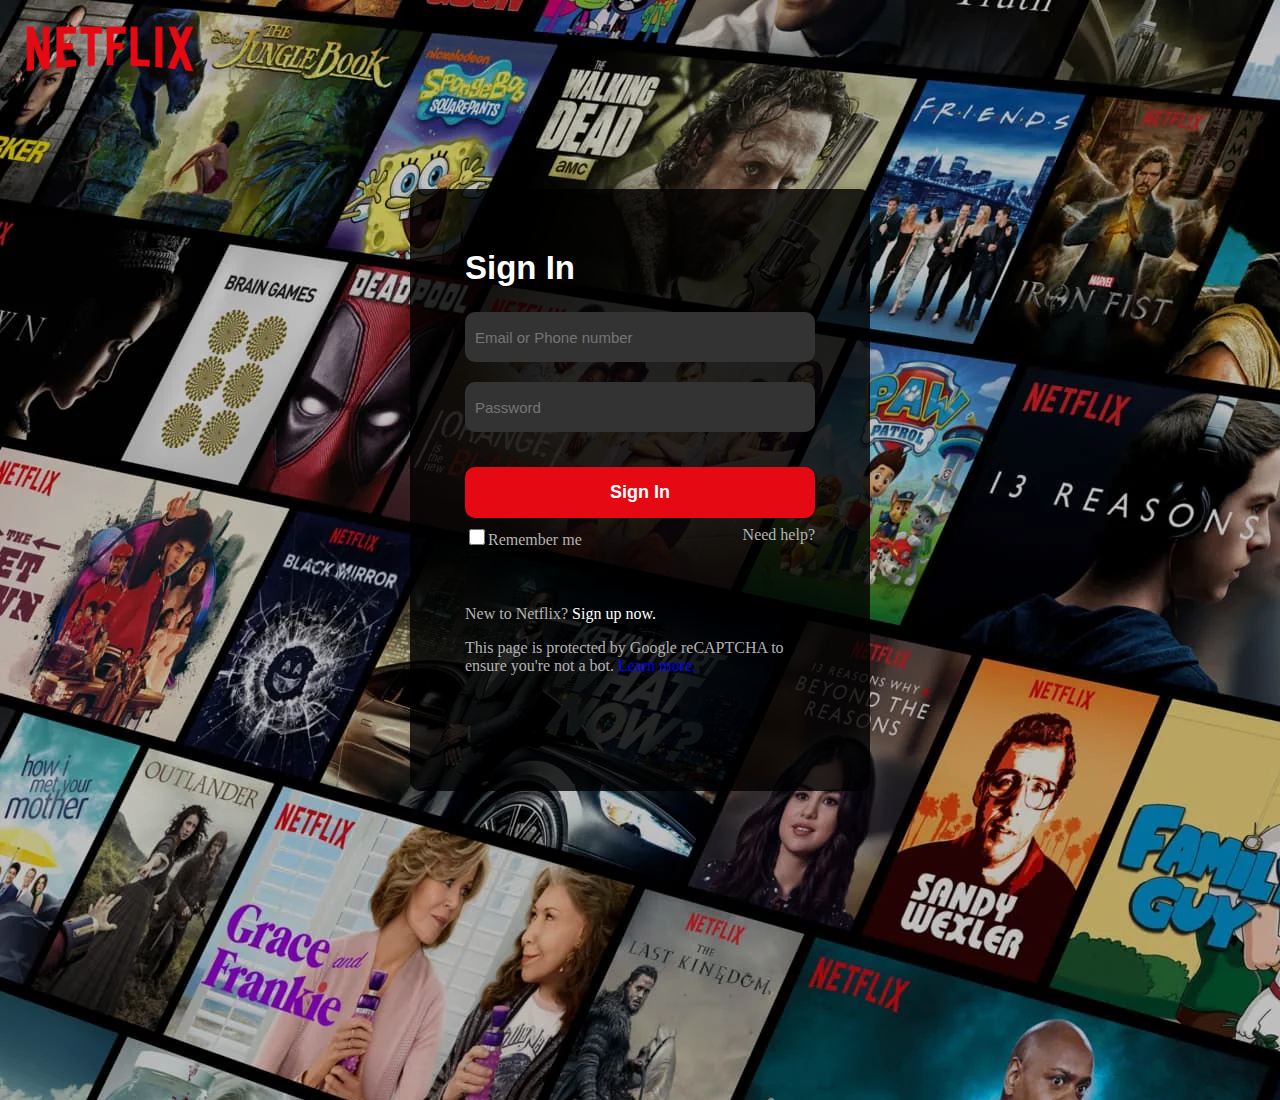
<file: index.html>
<!DOCTYPE html>
<html>
  <head>
    <title>
      Netflix Login Page
    </title>
    <link rel="stylesheet" href="netflix/index.css">
  </head>
  <body class="login-body">
      <div class="login-header">
        <a href="netflix/netflix-homepage.html"><img src="netflix/Netflix_Logo_RGB.png" alt="netflix-logo"></a>
      </div>
      <div class="login-container">
        <div class="login-container-header">
          Sign In
        </div>
        <div class="login-container-info">
          <input type="email" placeholder="Email or Phone number" required>
          <input type="password" placeholder="Password" required>
        </div>
        <div class="login-container-button">
          <button>Sign In</button>
        </div>
        <div class="login-container-help">
          <div><input class="checkbox" type="checkbox" value="yes">Remember me</div> 
          <a href="#">Need help&quest;</a>
        </div>
        <div class="login-container-signup">
          <p>New to Netflix&quest; <a href="#">Sign up now.</a></p>
          <p>This page is protected by Google reCAPTCHA to ensure you're not a bot&period; <a class="more" href="#">Learn more&period;</a></p>
        </div>
      </div>
  </body>
</html>
</file>
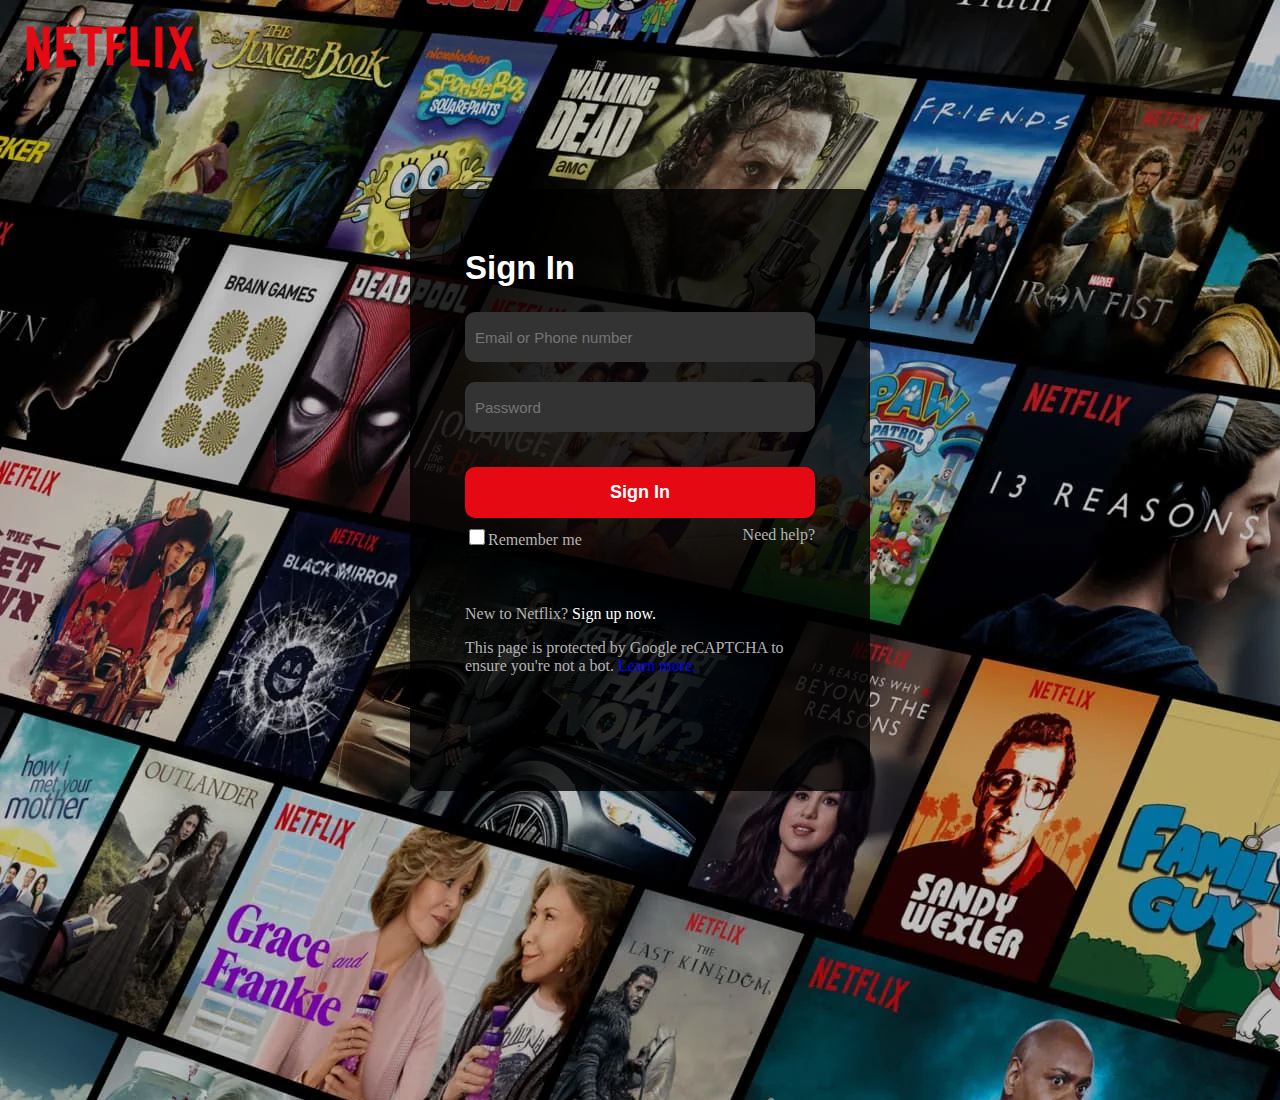
<file: netflix/index.html>
<!DOCTYPE html>
<html>
  <head>
    <title>
      Netflix Login Page
    </title>
    <link rel="stylesheet" href="./index.css">
  </head>
  <body class="login-body">
      <div class="login-header">
        <a href="./netflix-homepage.html"><img src="Netflix_Logo_RGB.png" alt="netflix-logo"></a>
      </div>
      <div class="login-container">
        <div class="login-container-header">
          Sign In
        </div>
        <div class="login-container-info">
          <input type="email" placeholder="Email or Phone number" required>
          <input type="text" placeholder="Password" required>
        </div>
        <div class="login-container-button">
          <button>Sign In</button>
        </div>
        <div class="login-container-help">
          <div><input class="checkbox" type="checkbox" value="yes">Remember me</div> 
          <a href="#">Need help&quest;</a>
        </div>
        <div class="login-container-signup">
          <p>New to Netflix&quest; <a href="#">Sign up now.</a></p>
          <p>This page is protected by Google reCAPTCHA to ensure you're not a bot&period; <a class="more" href="#">Learn more&period;</a></p>
        </div>
      </div>
  </body>
</html>
</file>
<file: netflix/index.css>
.login-body{
  margin: 0px;
  padding: 0px;
  height: 100vh;
  display: flex;
  justify-content: center;
  background-image: url(netflix-bg.webp);
  padding-bottom: 200px;
  align-items: center;
  position: relative;
}

.login-header{
  position: absolute;
  left: 5px;
  top: 5px;
  display: inline-block;
  max-height: 210px;
  max-width: 210px;
}
.login-header img{
  height: 100%;
  width: 100%;
  cursor: pointer;
}
.login-container{
  display: flex;
  flex-direction: column;
  position: relative;
  top: 40px;
  background-color: rgba(0, 0, 0,0.8);
  border-radius: 10px;
  max-width: 350px;
  padding-top: 60px;
  padding-left: 55px;
  padding-right: 55px;
  padding-bottom: 100px;
}
.login-container-header{
  font-size: 33px;
  color: white;
  font-family: Arial, Helvetica, sans-serif;
  font-weight: bold;
}
.login-container-info{
  display: grid;
  grid-template-rows: 1fr 1fr;
  row-gap: 20px;
  width: 100%;
  padding-top: 25px;
  padding-bottom: 35px;
}
.login-container-info input{
  height: 40px;
  padding: 5px 10px;
  font-size: 15px;
  background-color: rgb(51, 51, 51);
  color: white;
  border: none;
  border-radius: 10px;
}
.login-container-info input:focus{
  outline: none;
}
.login-container-info input:focus{
  border-bottom: 2px solid orange;
  border-right: 2px solid orange;
}
.login-container-button{
  width: 100%;
  margin-bottom: 8px;
}
.login-container-button button{
  width: 100%;
  font-size: 18px;
  color: white;
  font-weight: bold;
  cursor: pointer;
  border-radius: 10px;
  background-color: rgb(229, 9, 20);
  border: none;
  padding: 15px;
}
.login-container-help{
  display: flex;
  flex-direction: row;
  color: rgb(179, 179, 179);
  width: 100%;
  justify-content: space-between;
  margin-bottom: 40px;
}
.login-container-help a{
  text-decoration: none;
  color: rgb(179,179,179);
}
.login-container-help a:hover{
  text-decoration: underline 1px;         
}
.login-container-help input.checkbox{
  cursor: pointer;
  height: 16px;
  width: 16px;
}
.login-container-signup{
  width: 100%;
  color: rgb(179, 179, 179);
}
.login-container-signup a{
  color: white;
  text-decoration: none;
}
.login-container-signup a:hover{
  text-decoration: underline 1px;
}
.login-container-signup .more{
  color: blue;
}
</file>
